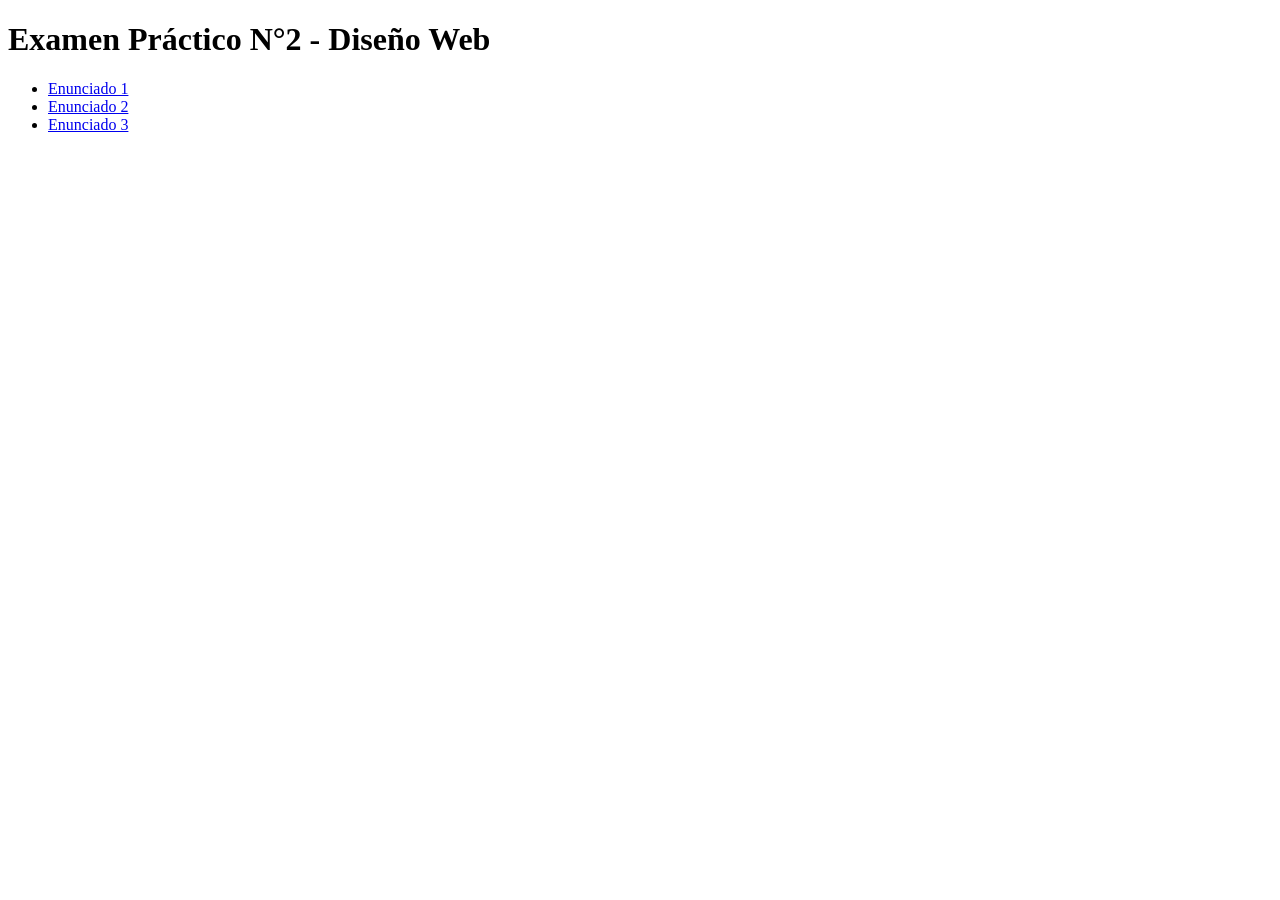
<file: index.html>
<!DOCTYPE html>
<html lang="es">
<head>
<meta charset="UTF-8">
<title>Examen Práctico N°2 - Diseño Web</title>
</head>
<body>

  <h1>Examen Práctico N°2 - Diseño Web</h1>

  <ul>
    <li><a href="Enunciado1.html">Enunciado 1</a></li>
    <li><a href="Enunciado2.html">Enunciado 2</a></li>
    <li><a href="Enunciado3.html">Enunciado 3</a></li>
  </ul>

</body>
</html>
</file>
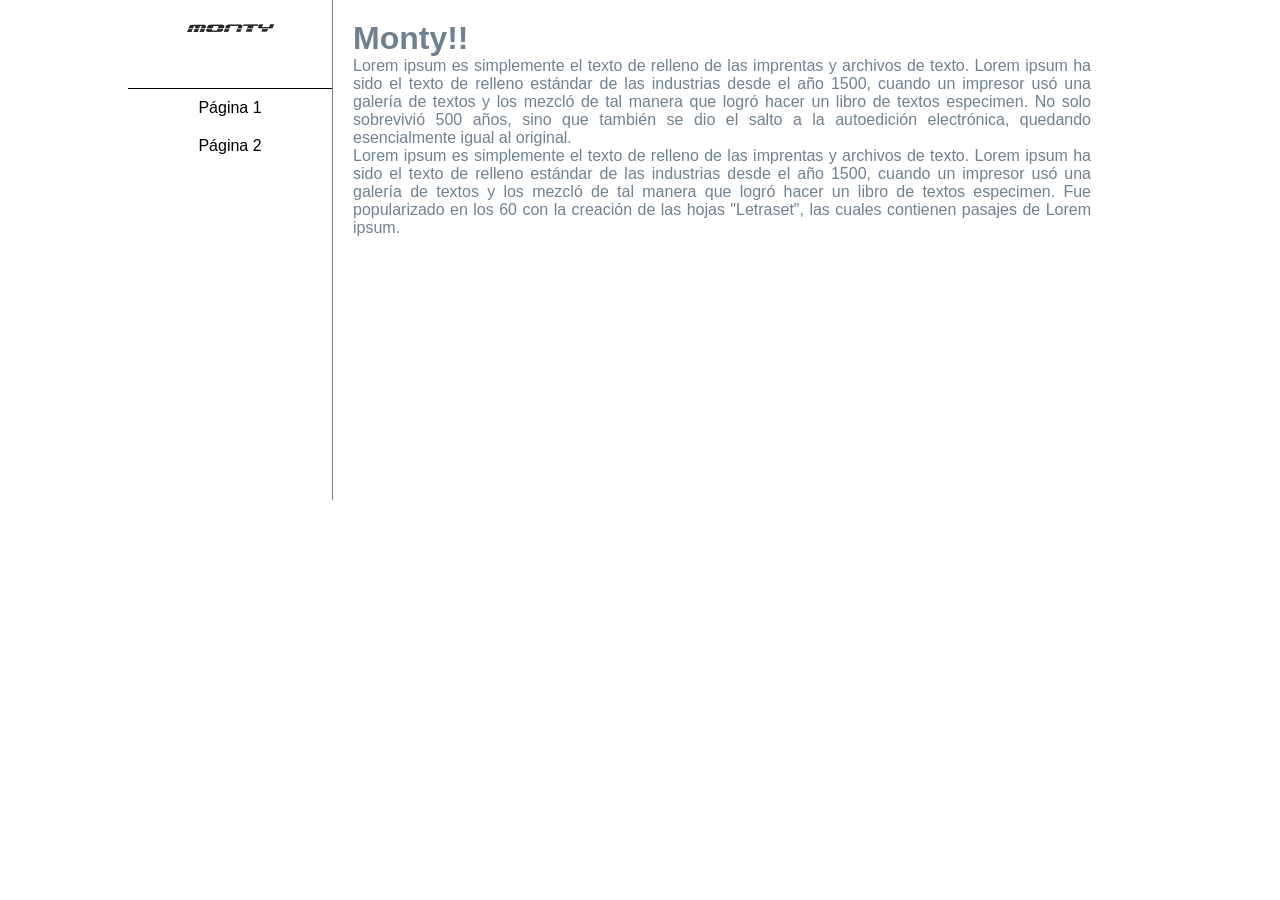
<file: Enunciado1.html>
<!DOCTYPE html>
<html lang="es">
<head>
  <meta charset="UTF-8">
  <title>Monty!!</title>
  <link rel="stylesheet" href="css/Stylos01.css">
</head>
<body>

  <div class="wrapper">

    <div class="columnaIzq">
      <img src="img/monty.jpg" alt="Logotipo">
      <ul>
        <li><a href="pagina1.html">Página 1</a></li>
        <li><a href="pagina2.html">Página 2</a></li>
      </ul>
    </div>

    <div class="columnaDch">
      <h1>Monty!!</h1>
      <p>
        Lorem ipsum es simplemente el texto de relleno de las imprentas y archivos de texto.
        Lorem ipsum ha sido el texto de relleno estándar de las industrias desde el año 1500,
        cuando un impresor usó una galería de textos y los mezcló de tal manera que logró hacer
        un libro de textos especimen. No solo sobrevivió 500 años, sino que también se dio el
        salto a la autoedición electrónica, quedando esencialmente igual al original.
      </p>
      <p>
        Lorem ipsum es simplemente el texto de relleno de las imprentas y archivos de texto.
        Lorem ipsum ha sido el texto de relleno estándar de las industrias desde el año 1500,
        cuando un impresor usó una galería de textos y los mezcló de tal manera que logró hacer
        un libro de textos especimen. Fue popularizado en los 60 con la creación de las hojas
        "Letraset", las cuales contienen pasajes de Lorem ipsum.
      </p>
    </div>

  </div>

</body>
</html>
</file>
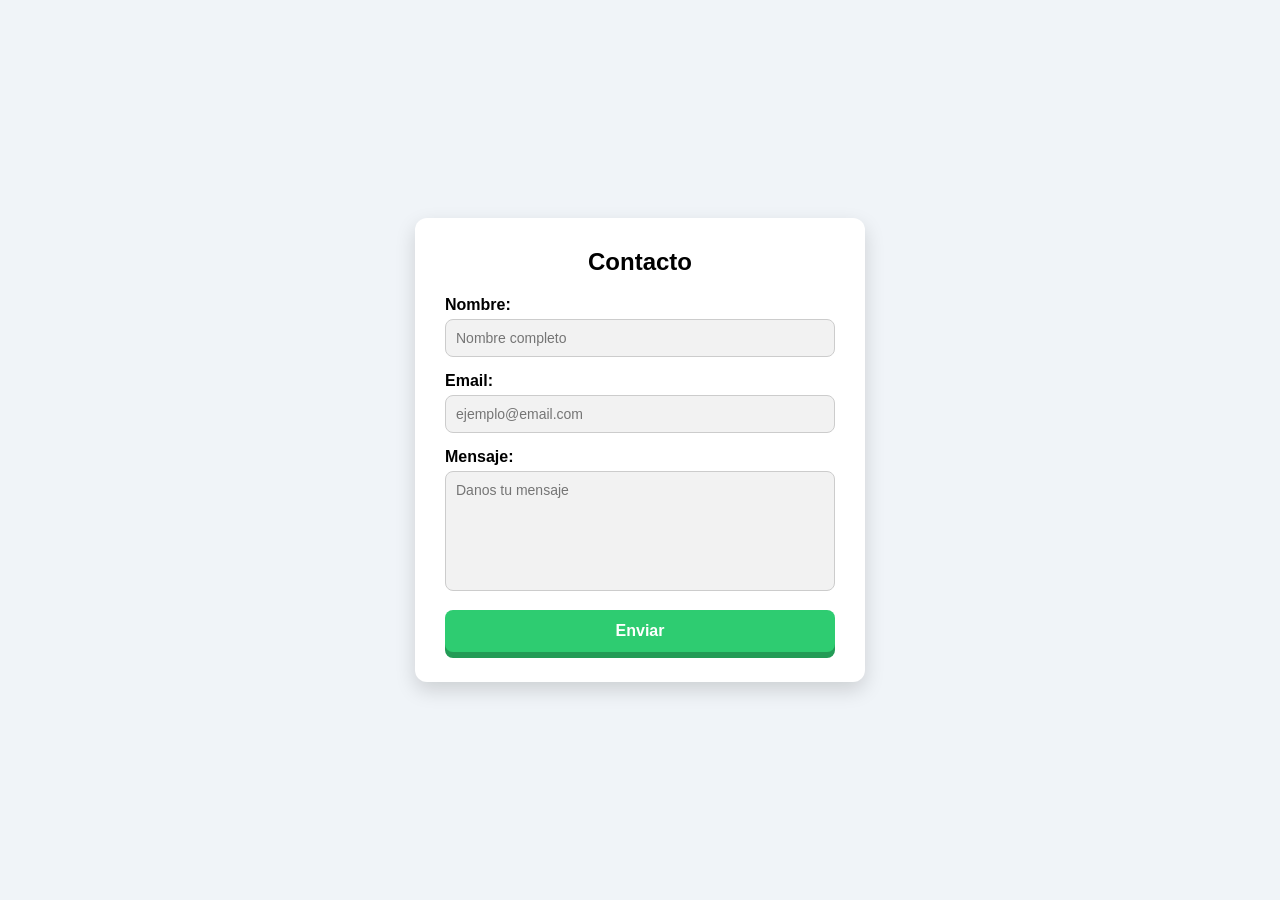
<file: Enunciado2.html>
<!DOCTYPE html>
<html lang="es">
<head>
<meta charset="UTF-8">
<title>Contacto con Estilo</title>
<link rel="stylesheet" href="css/Stylos02.css">
</head>
<body>

  <div class="principal">
    <h2>Contacto</h2>
    <form method="POST" action="mailto:ejemplo@email.com">
      <label for="nombre">Nombre:</label>
      <input type="text" id="nombre" name="nombre" placeholder="Nombre completo" required>

      <label for="email">Email:</label>
      <input type="email" id="email" name="email" placeholder="ejemplo@email.com" required>

      <label for="mensaje">Mensaje:</label>
      <textarea id="mensaje" name="mensaje" placeholder="Danos tu mensaje" required></textarea>

      <button type="submit" class="btn-enviar">Enviar</button>
    </form>
  </div>

</body>
</html>
</file>
<file: css/Stylos01.css>
* {
  margin: 0;
  padding: 0;
  box-sizing: border-box;
}

body {
  font-family: Arial, sans-serif;
}

/* Contenedor principal: 1024px centrado */
.wrapper {
  width: 1024px;
  margin: 0 auto;
  overflow: hidden; /* limpia los floats internos */
}

/* Columna izquierda */
.columnaIzq {
  width: 204px;
  float: left;
}

.columnaIzq img {
  width: 100px;
  display: block;
  margin: 0 auto;
}

.columnaIzq ul {
  list-style: none;
  text-align: center;
  border-top: 1px solid black;
  margin-top: 30px;
}

.columnaIzq ul li a {
  display: block;
  text-decoration: none;
  color: black;
  padding: 10px;
}

.columnaIzq ul li a:hover {
  color: gray;
}

/* Columna derecha */
.columnaDch {
  width: 779px;
  float: left;
  height: 500px;
  color: slategray;
  text-align: justify;
  border-left: 1px solid gray;
  padding: 20px;
}
</file>
<file: css/Stylos02.css>
* {
  margin: 0;
  padding: 0;
  box-sizing: border-box;
}

body {
  font-family: Arial, sans-serif;
  background-color: #f0f4f8;
  min-height: 100vh;
  display: flex;
  justify-content: center;
  align-items: center;
}

.principal {
  background-color: #ffffff;
  width: 450px;
  border-radius: 12px;
  box-shadow: 0 8px 20px rgba(0, 0, 0, 0.15);
  padding: 30px;
}

.principal h2 {
  text-align: center;
  margin-bottom: 20px;
}

form label {
  display: block;
  margin-bottom: 5px;
  font-weight: bold;
}

form input,
form textarea {
  width: 100%;
  background-color: #f2f2f2;
  border: 1px solid #ccc;
  border-radius: 8px;
  padding: 10px;
  margin-bottom: 15px;
  font-family: inherit;
  font-size: 14px;
}

form textarea {
  height: 120px;
  resize: none; /* no se puede deformar */
}

form input:focus,
form textarea:focus {
  outline: none;
  border-color: #3498db;
  box-shadow: 0 0 6px rgba(52, 152, 219, 0.6);
}

/* Botón con efecto 3D */
.btn-enviar {
  width: 100%;
  background-color: #2ecc71;
  color: white;
  font-weight: bold;
  font-size: 16px;
  border: none;
  border-radius: 8px;
  padding: 12px 0;
  cursor: pointer;
  box-shadow: 0 6px 0 #239b56; /* base inferior verde oscura */
  transition: all 0.1s ease;
}

.btn-enviar:hover {
  background-color: #27ae60;
}

.btn-enviar:active {
  transform: translateY(4px);
  box-shadow: 0 2px 0 #239b56;
}
</file>
